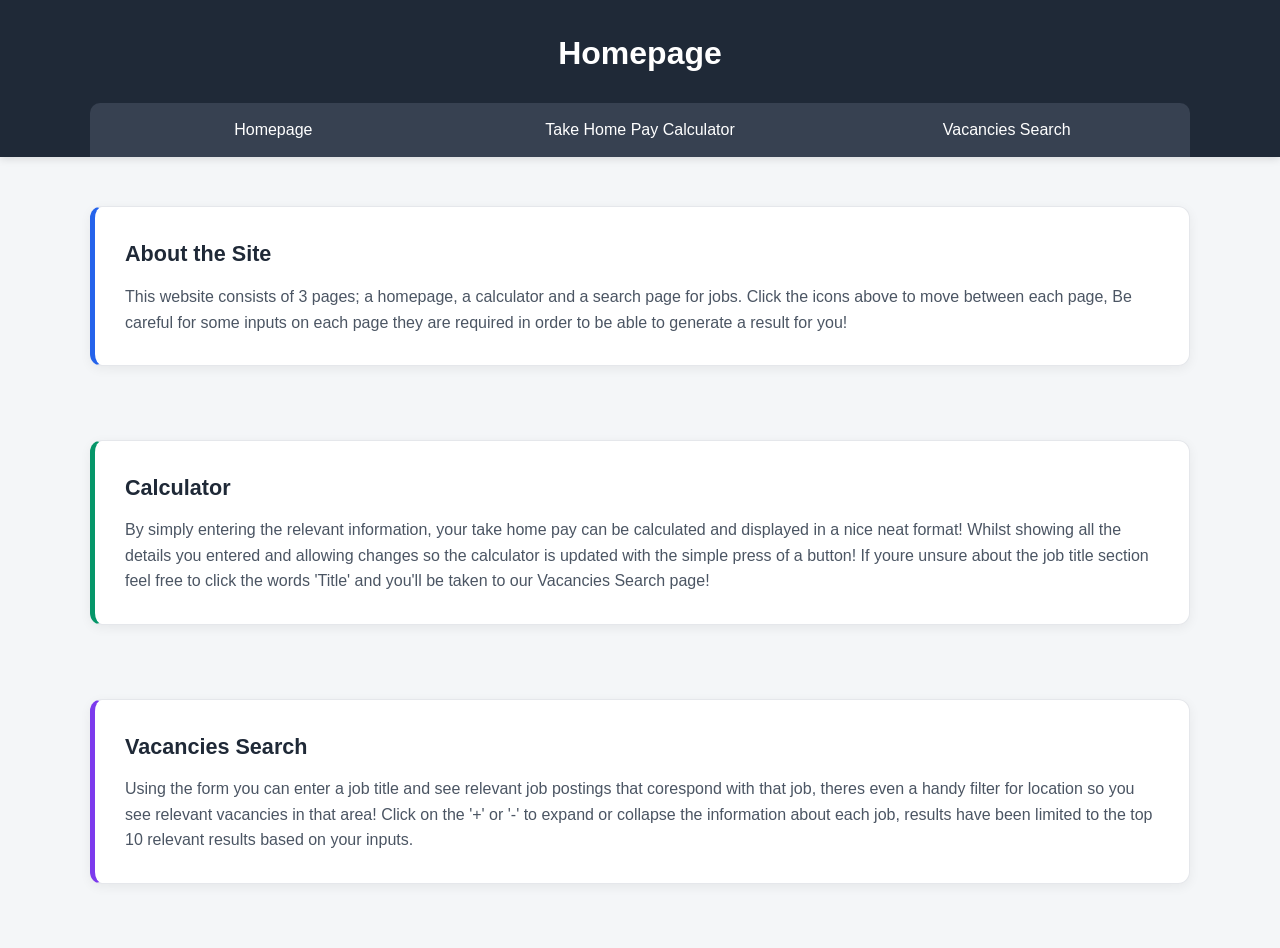
<file: index.html>
<!DOCTYPE html>
<html lang = "en">
<head>
  <!-- This is the import section that connects the CSS and JS to this page,
  The meta tag has been included for any special characters that may be used -->
    <script src = "javaScript.js"></script> 
    <meta charset="UTF-8">  
    <link rel="stylesheet" href ="style.css">
    <title>Homepage</title>   
</head>
<body>
    <header>
        <h1>Homepage</h1>
        <nav class ="navflex">
          <ul>
            <!-- This is the nav bar section that provides the links between each page,
            Using CSS, if the user hovers over the link the background is changed from being a block color to an image -->
            <li id ="homeImage"><a href="index.html">Homepage</a> </li>
            <li  id="calcImage"><a href="takehome.html">Take Home Pay Calculator</a> </li>
            <li id ="vacanImage"><a href="vacancies.html">Vacancies Search</a> </li>
          </ul>
        </nav>
      </header>
      <br>  
      <!-- This is the section that tells the user about the website and each gives a brief discription of each page and their function -->
      <div id = "aboutSection">
        <h3>About the Site</h3> 
        <p>This website consists of 3 pages; a homepage, a calculator and a search page for jobs. Click the icons above to move between each page, Be careful for some inputs on each page they are required in order to be able to generate a result for you!</p>
      </div>
      <br>
      <div id = "calcSection">
        <h3>Calculator</h3>
        <p>By simply entering the relevant information, your take home pay can be calculated and displayed in a nice neat format! Whilst showing all the details you entered and allowing changes so the calculator is updated with the simple press of a button! If youre unsure about the job title section feel free to click the words 'Title' and you'll be taken to our Vacancies Search page!</p>
      </div>
      <br>
      <div id = "vacanciesSection">
        <h3>Vacancies Search</h3>
        <p>Using the form you can enter a job title and see relevant job postings that corespond with that job, theres even a handy filter for location so you see relevant vacancies in that area! Click on the '+' or '-' to expand or collapse the information about each job, results have been limited to the top 10 relevant results based on your inputs.</p>
      </div>
    </body>
</html>
</file>
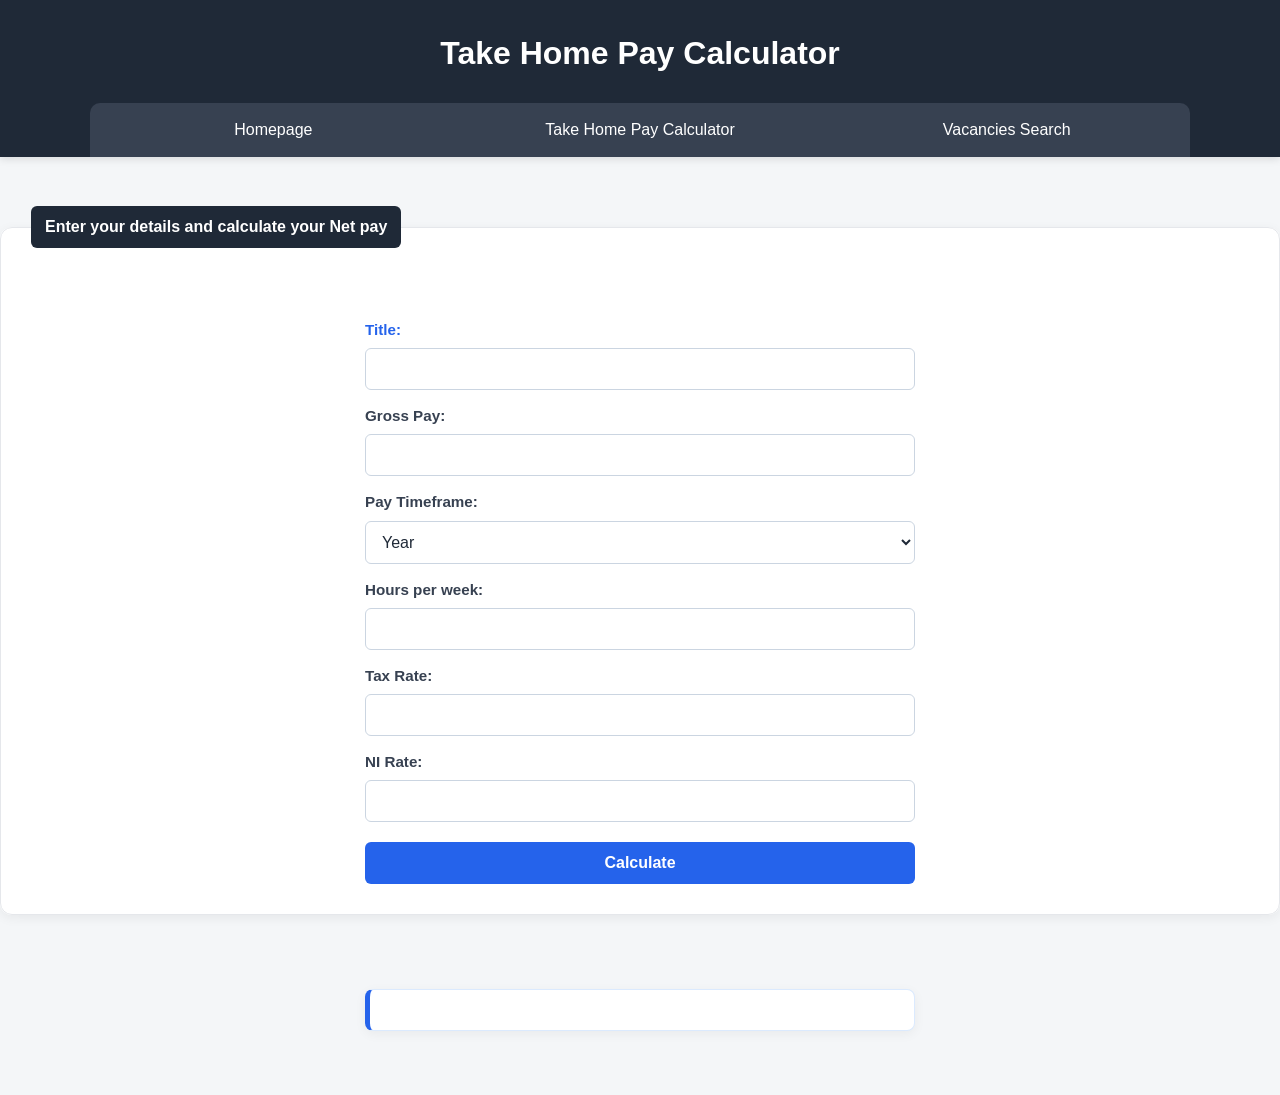
<file: takehome.html>
<!DOCTYPE html>
<html lang = "en">
<head>
   <!-- This is the import section that connects the CSS and JS to this page,
  The meta tag has been included for any special characters that may be used -->
    <script src = "javaScript.js"></script> 
    <meta charset="UTF-8">  
    <link rel="stylesheet" href ="style.css">
    <title>CalculatorPage</title>   
</head>
<body>
    <header>
        <h1>Take Home Pay Calculator</h1>
        <nav class ="navflex">
          <ul>
            <!-- This is the nav bar section that provides the links between each page,
            Using CSS, if the user hovers over the link the background is changed from being a block color to an image -->
            <li id ="homeImage"><a href="index.html">Homepage</a> </li>
            <li  id="calcImage"><a href="takehome.html">Take Home Pay Calculator</a> </li>
            <li id ="vacanImage"><a href="vacancies.html">Vacancies Search</a> </li>
          </ul>
        </nav>
      </header>
      <br>
    <fieldset>
    <legend>Enter your details and calculate your Net pay</legend>
    <br>
    <!-- This is the input section for the calculator, it uses several different input option types
    But requires that all the information be filled in order to produce an accurate output for the user -->
    <form action = "./javaScript.js" method = "POST" id = "calculatorForm">
        <label for = "jobTitle"><a href ="./vacancies.html">Title: </a></label> 
        <input type = "text" name = "jobTitle" id = "jobTitle" required>
        <br>
        <label for = "grossPay">Gross Pay: </label>
        <input type = "number" name = "grossPay" id = "grossPay" required>
        <br>
        <label for = "payTimeframe">Pay Timeframe:</label>
        <select id = "payTimeframe" name = "payTimeframe">
            <option value = "year">Year</option>
            <option value = "month">Month</option>
            <option value = "week">Week</option>
            <option value = "hour">Hour</option>
        </select>
        <br>
        <label for = "hoursWorked">Hours per week: </label>
        <input type = "number" name = "hoursWorked" id = "hoursWorked" min = "1" max = "168" required> 
        <br>
        <label for = "taxRate">Tax Rate: </label>
        <input type = "number" name = "taxRate" id = "taxRate" min = "1" max = "100" required> 
        <br>
        <label for = "nationalInsurenceRate">NI Rate: </label>
        <input type = "number" name = "nationalInsurenceRate" id = "nationalInsurenceRate" min = "1" max = "168" required> 
        <br>
        <input type = "submit" value = "Calculate" onclick = "Calculator(event)">
    </form>
    </fieldset>

    <!-- This paragraph is empty to allow for the javascript to modify it to produce the results from all of the calculations -->
    <br>
    <p id = "resultText"></p>
    
    <div id="calculationHistory"></div>

    
</body>
</html>



<!--
jobTitle - do the javascript or link to the other site to show (extra marks)
GrossPay - simple input
payTimeframe - dropdown menu
HoursPerWeek - simple input BUT with the validation to make sure that the user can put in too many or too few
TaxRate - simple input (same idea as above)
NationalInsurenceRate - simple input (same idea as above)
-->
</file>
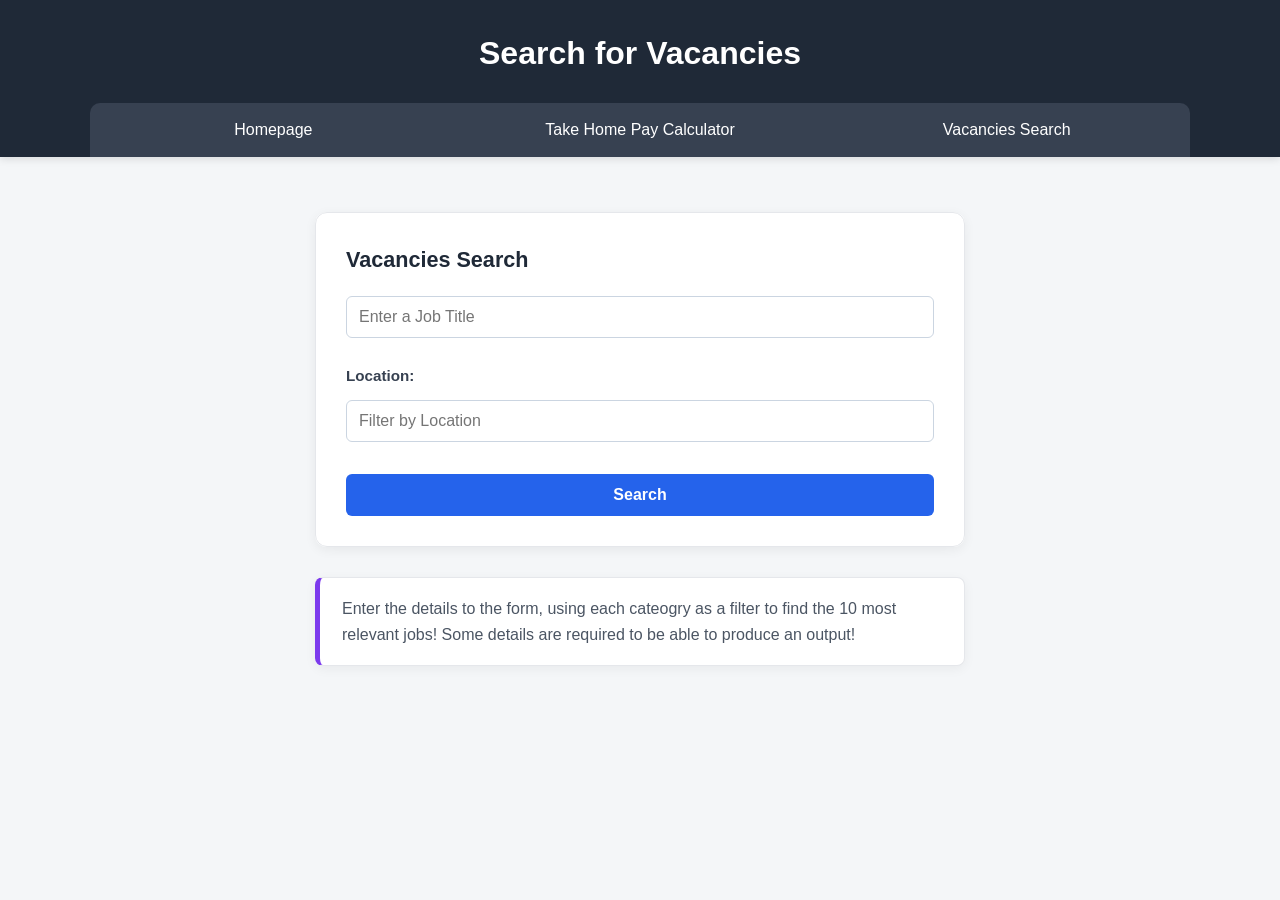
<file: vacancies.html>
<!DOCTYPE html>
<html lang = "en">
<head>
  <!-- This is the import section that connects the CSS and JS to this page,
  The meta tag has been included for any special characters that may be used -->
    <script defer src = "javaScript.js"></script> 
    <meta charset="UTF-8">  
    <link rel="stylesheet" href ="style.css"> 
    <title>VacanciesPage</title>   
</head>
<body>
    <header>
        <h1>Search for Vacancies</h1>
        <nav class ="navflex">
          <ul>
            <!-- This is the nav bar section that provides the links between each page,
            Using CSS, if the user hovers over the link the background is changed from being a block color to an image -->
            <li id ="homeImage"><a href="index.html">Homepage</a> </li>
            <li  id="calcImage"><a href="takehome.html">Take Home Pay Calculator</a> </li>
            <li id ="vacanImage"><a href="vacancies.html">Vacancies Search</a> </li>
          </ul>
        </nav>
      </header>
      <br>
      
      <!-- This is just a simple for that takes the information given by the user and is taken using JS to pass onto the API to produce a result -->
      <div class = "container">
      <form id='vacanciesForm' method = "get">
        <fieldset class="card">
        <h3>Vacancies Search</h3>
        <input id='jobType' type='text' placeholder='Enter a Job Title' required>
        <br>
        <label for="location" >Location:</label>
        <input type="text" id="location" placeholder="Filter by Location">

        <input type="submit" value='Search'>
    </fieldset>
    </form>
</div>



<div id = "Explanation">
    <p>Enter the details to the form, using each cateogry as a filter to find the 10 most relevant jobs! Some details are required to be able to produce an output! </p>
</div>
    <p><span id="result"></span></p>
</body>
</html>
</file>
<file: style.css>
/* GLOBAL STYLES*/

* {
    box-sizing: border-box;
}

html {
    background-color: #f4f6f8;
}

body {
    margin: 0;
    padding: 0 0 40px;
    font-family: Arial, Helvetica, sans-serif;
    color: #263238;
    line-height: 1.6;
}

/* HEADER */

header {
    background-color: #1f2937;
    color: white;
    padding: 28px 20px 0;
    box-shadow: 0 2px 8px rgba(0, 0, 0, 0.12);
}

header h1 {
    max-width: 1100px;
    margin: 0 auto 24px;
    font-size: 2rem;
    font-weight: 600;
    text-align: center;
}

/* NAVIGATION*/

nav {
    max-width: 1100px;
    margin: 0 auto;
}

nav ul {
    list-style: none;
    margin: 0;
    padding: 0;
    display: flex;
    flex-direction: row;
    background-color: #374151;
    border-radius: 10px 10px 0 0;
    overflow: hidden;
}

nav li {
    flex: 1;
}

nav li a {
    display: block;
    padding: 14px 18px;
    color: #ffffff;
    text-align: center;
    text-decoration: none;
    font-size: 1rem;
    transition: background-color 0.2s ease;
}

/* Simple modern hover effect */
nav li a:hover {
    background-color: #4b5563;
}

/* Remove the old image-based navigation effects */
#calcImage:hover a,
#vacanImage:hover a,
#homeImage:hover a {
    background-image: none;
    color: #ffffff;
}

/* HOMEPAGE SECTIONS */

#aboutSection,
#calcSection,
#vacanciesSection {
    max-width: 1100px;
    margin: 24px auto;
    padding: 30px;
    background-color: #ffffff;
    background-image: none;
    border-radius: 12px;
    border: 1px solid #e5e7eb;
    box-shadow: 0 3px 12px rgba(0, 0, 0, 0.06);
}

#aboutSection {
    border-left: 5px solid #2563eb;
}

#calcSection {
    border-left: 5px solid #059669;
}

#vacanciesSection {
    border-left: 5px solid #7c3aed;
}

#aboutSection p,
#calcSection p,
#vacanciesSection p {
    margin: 0;
    color: #4b5563;
}

h3 {
    margin: 0 0 12px;
    color: #1f2937;
    font-size: 1.35rem;
    font-weight: 600;
    text-align: left;
    text-transform: none;
    text-decoration: none;
}

/*FORMS*/

form {
    width: 100%;
    max-width: 550px;
    margin: 0 auto;
}

fieldset {
    margin: 24px auto;
    padding: 30px;
    background-color: #ffffff;
    border: 1px solid #e5e7eb;
    border-radius: 12px;
    box-shadow: 0 3px 12px rgba(0, 0, 0, 0.06);
}

legend {
    padding: 8px 14px;
    background-color: #1f2937;
    color: #ffffff;
    border-radius: 6px;
    font-weight: 600;
}

label {
    display: block;
    margin-top: 14px;
    margin-bottom: 6px;
    color: #374151;
    font-size: 0.95rem;
    font-weight: 600;
}

label a {
    color: #2563eb;
    text-decoration: none;
}

label a:hover {
    text-decoration: underline;
}

input[type="text"],
input[type="number"],
input[type="tel"],
input[type="email"],
input[list],
input[type="time"],
select,
textarea {
    width: 100%;
    padding: 11px 12px;
    font-family: inherit;
    font-size: 1rem;
    color: #1f2937;
    background-color: #ffffff;
    border: 1px solid #cbd5e1;
    border-radius: 6px;
    outline: none;
    transition: border-color 0.2s ease, box-shadow 0.2s ease;
}

input[type="text"]:focus,
input[type="number"]:focus,
input[type="tel"]:focus,
input[type="email"]:focus,
input[list]:focus,
input[type="time"]:focus,
select:focus,
textarea:focus {
    border-color: #2563eb;
    box-shadow: 0 0 0 3px rgba(37, 99, 235, 0.12);
}

/*BUTTONS*/

input[type="submit"] {
    width: 100%;
    margin-top: 20px;
    padding: 12px 20px;
    background-color: #2563eb;
    color: #ffffff;
    border: none;
    border-radius: 6px;
    font-family: inherit;
    font-size: 1rem;
    font-weight: 600;
    cursor: pointer;
    transition: background-color 0.2s ease, transform 0.1s ease;
}

input[type="submit"]:hover {
    background-color: #1d4ed8;
}

input[type="submit"]:active {
    transform: translateY(1px);
}

/*CALCULATOR RESULTS*/

#resultText {
    max-width: 550px;
    margin: 24px auto;
    padding: 20px;
    background-color: #ffffff;
    border: 1px solid #dbeafe;
    border-left: 5px solid #2563eb;
    border-radius: 8px;
    color: #374151;
    box-shadow: 0 3px 12px rgba(0, 0, 0, 0.05);
}

/*VACANCIES PAGE*/

.container {
    display: flex;
    flex-direction: column;
    align-items: center;
    width: 100%;
    max-width: 1100px;
    margin: 30px auto;
    padding: 0 20px;
    gap: 20px;
    background-image: none;
}

#vacanciesForm {
    width: 100%;
    max-width: 650px;
    opacity: 1;
}

#vacanciesForm fieldset {
    width: 100%;
    margin: 0;
}

#jobType,
#location,
#employmentType {
    width: 100%;
    padding: 11px 12px;
    border: 1px solid #cbd5e1;
    border-radius: 6px;
    box-sizing: border-box;
    margin-top: 6px;
    margin-bottom: 12px;
}

#Explanation {
    max-width: 650px;
    margin: 24px auto;
    padding: 18px 22px;
    color: #4b5563;
    background-color: #ffffff;
    border: 1px solid #e5e7eb;
    border-left: 5px solid #7c3aed;
    border-radius: 8px;
    box-shadow: 0 3px 12px rgba(0, 0, 0, 0.05);
}

#Explanation p {
    margin: 0;
}

#result {
    display: block;
    max-width: 900px;
    margin: 24px auto;
}

/*VACANCY RESULTS*/

.fullInformation {
    display: none;
    margin-top: 10px;
}

.fullInformation.visible {
    display: block;
}

.col_symbol {
    float: right;
    cursor: pointer;
    font-weight: bold;
    color: #2563eb;
}

#result_section {
    display: none;
}

/* UTILITY CLASSES*/

.hidden {
    display: none;
}

/* MOBILE RESPONSIVE DESIGN */

@media screen and (max-width: 700px) {

    body {
        padding-bottom: 20px;
    }

    header {
        padding: 20px 12px 0;
    }

    header h1 {
        font-size: 1.5rem;
        margin-bottom: 18px;
    }

    nav ul {
        flex-direction: column;
        border-radius: 8px 8px 0 0;
    }

    nav li {
        width: 100%;
    }

    nav li a {
        padding: 12px;
        border-bottom: 1px solid #4b5563;
    }

    nav li:last-child a {
        border-bottom: none;
    }

    #aboutSection,
    #calcSection,
    #vacanciesSection {
        margin: 18px 12px;
        padding: 22px;
    }

    fieldset {
        margin: 18px 12px;
        padding: 22px;
    }

    form {
        max-width: 100%;
    }

    #resultText {
        margin: 18px 12px;
    }

    .container {
        padding: 0 12px;
        margin-top: 18px;
    }

    #Explanation {
        margin: 18px 12px;
    }


    /* CALCULATOR HISTORY */

#calculationHistory {
    max-width: 550px;
    margin: 24px auto;
    padding: 24px;
    background-color: #ffffff;
    border: 1px solid #e5e7eb;
    border-radius: 12px;
    box-shadow: 0 3px 12px rgba(0, 0, 0, 0.05);
}

#calculationHistory h3 {
    margin-bottom: 18px;
}

.historyItem {
    padding: 14px 0;
    border-bottom: 1px solid #e5e7eb;
}

.historyItem:last-of-type {
    border-bottom: none;
}

.historyItem strong {
    color: #1f2937;
}

.historyItem p {
    margin: 4px 0 0;
    color: #6b7280;
    font-size: 0.9rem;
}

.clearHistoryButton {
    margin-top: 18px;
    padding: 9px 14px;
    background-color: #6b7280;
    color: white;
    border: none;
    border-radius: 6px;
    cursor: pointer;
    font-family: inherit;
}

.clearHistoryButton:hover {
    background-color: #4b5563;
}


/*APPLICATION MESSAGES*/

.errorMessage {
    margin: 0;
    padding: 14px 16px;
    background-color: #fef2f2;
    color: #991b1b;
    border-left: 4px solid #dc2626;
    border-radius: 6px;
}

.loadingMessage {
    margin: 0;
    padding: 14px 16px;
    background-color: #eff6ff;
    color: #1e40af;
    border-left: 4px solid #2563eb;
    border-radius: 6px;
}

.noResultsMessage {
    margin: 0;
    padding: 14px 16px;
    background-color: #f9fafb;
    color: #4b5563;
    border-left: 4px solid #6b7280;
    border-radius: 6px;
}


/*   VACANCY CARDS*/
.vacancyCard {
    margin: 16px 0;
    padding: 20px;
    background-color: #ffffff;
    border: 1px solid #e5e7eb;
    border-radius: 10px;
    box-shadow: 0 2px 8px rgba(0, 0, 0, 0.04);
}

.vacancyCard h3 {
    margin: 0;
    padding-right: 35px;
    position: relative;
}

.vacancyCard .col_symbol {
    float: none;
    position: absolute;
    right: 0;
    top: 0;
    font-size: 1.2rem;
}

.vacancyCard .fullInformation {
    display: none;
    margin-top: 16px;
    padding-top: 16px;
    border-top: 1px solid #e5e7eb;
}

.vacancyCard .fullInformation.visible {
    display: block;
}

.vacancyCard .detailsPara {
    color: #4b5563;
}

.vacancyCard a {
    color: #2563eb;
    text-decoration: none;
}

.vacancyCard a:hover {
    text-decoration: underline;
}
}
</file>
